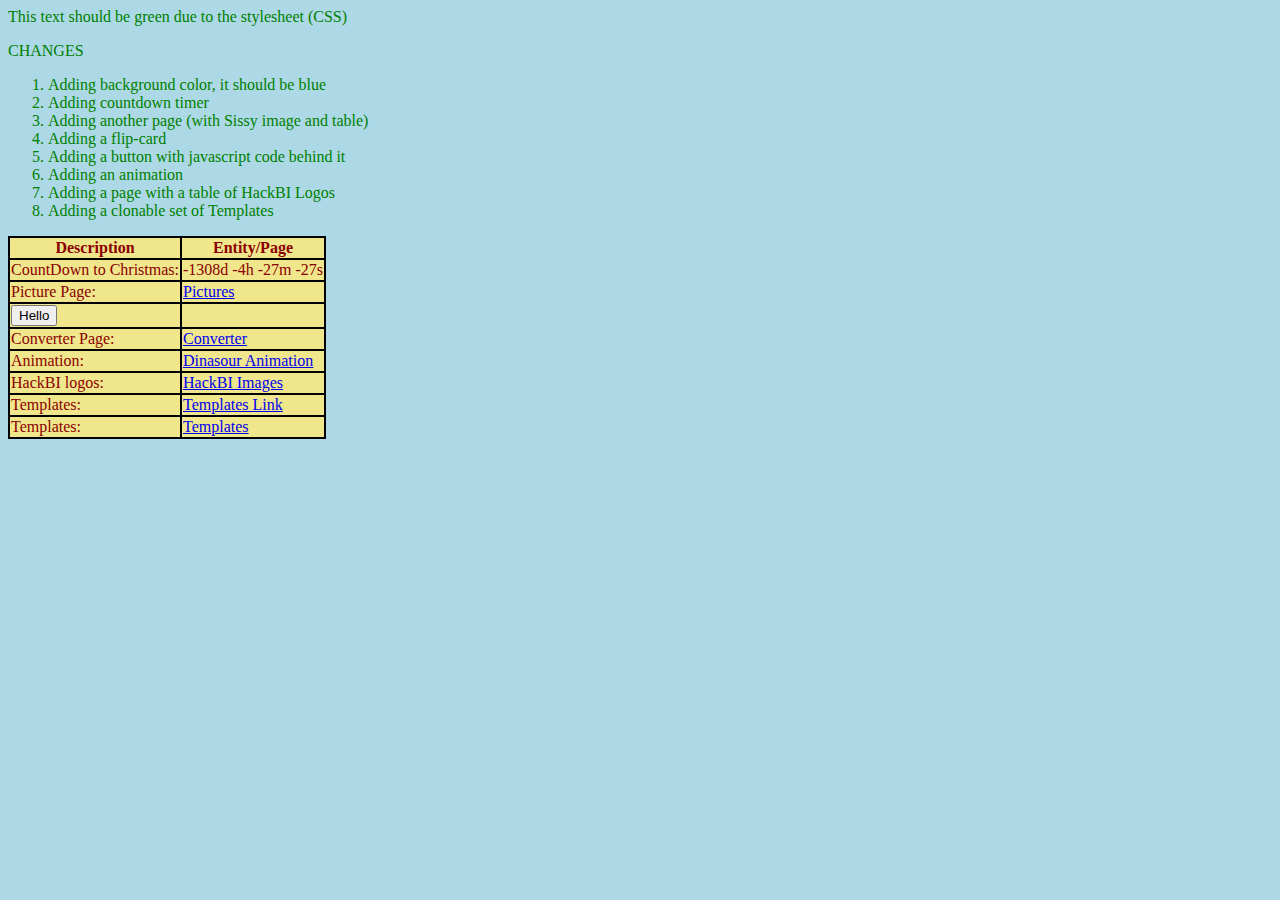
<file: index.html>
<html>

<head>
    <link rel="stylesheet" type="text/css" href="index.css">
</head>

<body>
    <p>This text should be green due to the stylesheet (CSS)</p>
    CHANGES
    <ol>
        <li>Adding background color, it should be blue</li>
        <li>Adding countdown timer</li>
        <li>Adding another page (with Sissy image and table)</li>
        <li>Adding a flip-card</li>
        <li>Adding a button with javascript code behind it</li>
        <li>Adding an animation</li>
        <li>Adding a page with a table of HackBI Logos</li>
        <li>Adding a clonable set of Templates</li>
    </ol>
    <table style="color:darkred">
        <tr>
            <th>
                Description</th>
            <th>Entity/Page</th>

        </tr>
        <tr>
            <td> CountDown to Christmas:</td>
            <td>
                <p id="timer"></p>
            </td>
        </tr>
        <tr>
            <td>Picture Page:</td>
            <td><a href=picture.html>Pictures</a></td>
        </tr>
        <tr>
            <td><button id="hello">Hello</button></td>

        </tr>
        <tr>
            <td>Converter Page:</td>
            <td><a href="converter.html">Converter</a></td>
        </tr>
        <tr>
            <td>Animation:</td>
            <td><a href="dinasour.html">Dinasour Animation</a></td>
        </tr>
        <tr>
            <td>HackBI logos:</td>
            <td><a href="hackbi_images.html">HackBI Images</a></td>
        </tr>
        <tr>
            <td>Templates:</td>
<!--
            <td><a href="C:\Users\kellyt\OneDrive - bishopireton.org\2021-2022\Camp\WebSites\Templates\WebSite Design\index.html">Templates Link</a></td>
-->
            <td><a href="templates\WebSite Design\index.html">Templates Link</a></td>
        </tr>
        <tr>
            <td>Templates:</td>
            <td><a href="https://bishop-ireton-summer-camp.github.io/Templates/">Templates</a></td>
        </tr>
    </table>
    <script type="text/javascript" src="index.js"></script>
</body>

</html>
</file>
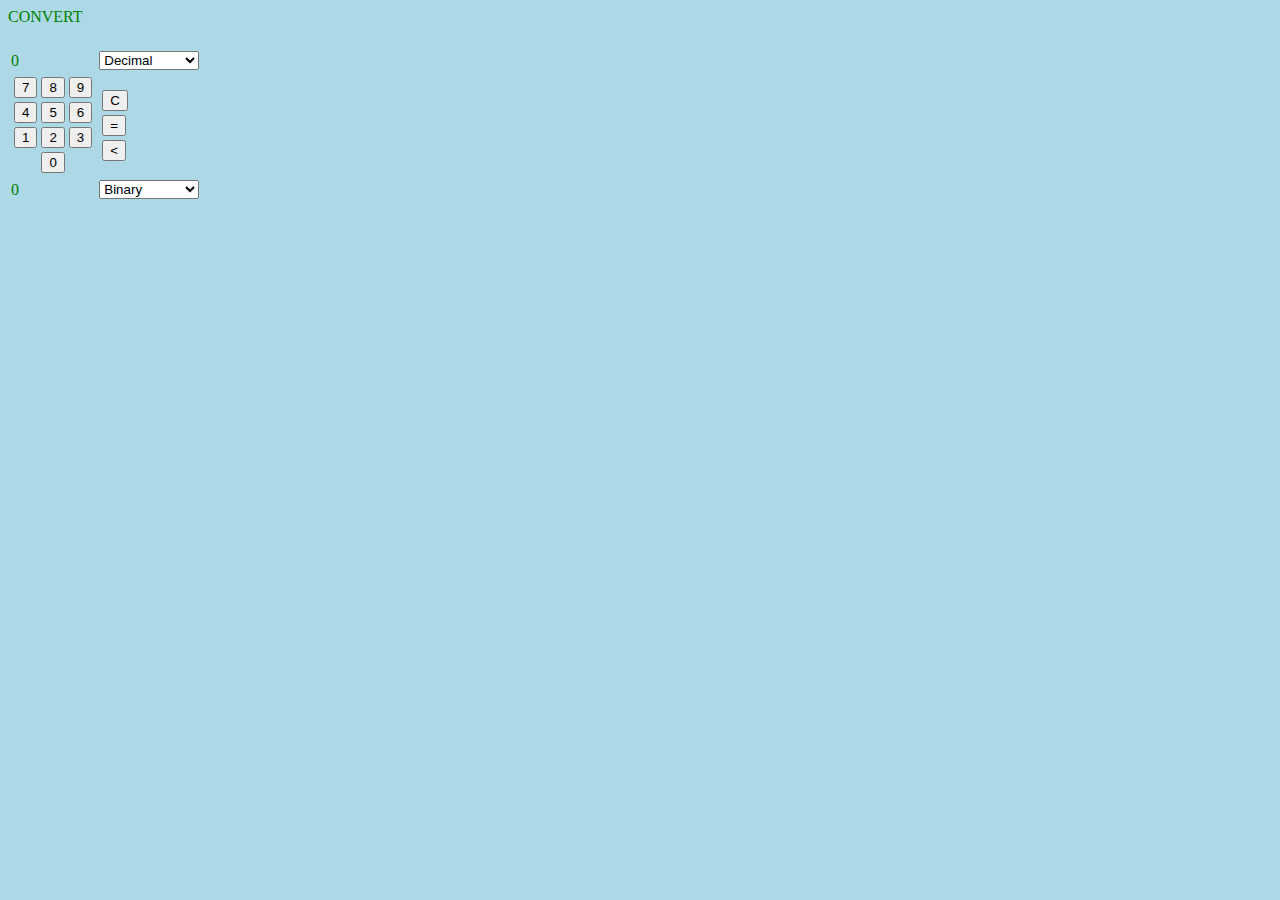
<file: converter.html>
<html>
    <head>
        <link rel="stylesheet" type="text/css" href="converter.css">
    </head>
    <body>
        <table>
            <tr>
                <div id="title">CONVERT</div>
            </tr>
            <tr><br></tr>
            <tr>
                <td><div id="from">0</div></td>
                <td><select name="fromType" id="fromType" onchange="changeFrom.call(this, event)">
                    <option value="decimal">Decimal</option>
                    <option value="binary">Binary</option>
                    <option value="hex">Hexadecimal</option>
                </select></td>
            </tr>
            <tr>
                <td>
                    <table id="decimalButtons">
                        <tr>
                            <td><button id="dec7" type="button" onclick="addDigit(this)">7</button></td>
                            <td><button id="dec8" type="button" onclick="addDigit(this)">8</button></td>
                            <td><button id="dec9" type="button" onclick="addDigit(this)">9</button></td>
                        </tr>
                        <tr>
                            <td><button id="dec4" type="button" onclick="addDigit(this)">4</button></td>
                            <td><button id="dec5" type="button" onclick="addDigit(this)">5</button></td>
                            <td><button id="dec6" type="button" onclick="addDigit(this)">6</button></td>
                        </tr>
                        <tr>    
                            <td><button id="dec1" type="button" onclick="addDigit(this)">1</button></td>
                            <td><button id="dec2" type="button" onclick="addDigit(this)">2</button></td>
                            <td><button id="dec3" type="button" onclick="addDigit(this)">3</button></td>
                        </tr>
                        <tr>
                            <td></td>
                            <td><button id="dec0" type="button" onclick="addDigit(this)">0</button></td>
                            <td></td>
                        </tr>
                    </table>
 
                    <table id="hexadecimalButtons" style="display:none;">
                        <tr>
                            <td><button id="hex0" type="button" onclick="addDigit(this)">0</button></td>
                            <td><button id="hex1" type="button" onclick="addDigit(this)">1</button></td>
                            <td><button id="hex2" type="button" onclick="addDigit(this)">2</button></td>
                            <td><button id="hex3" type="button" onclick="addDigit(this)">3</button></td>
                        </tr>
                        <tr>
                            <td><button id="hex4" type="button" onclick="addDigit(this)">4</button></td>
                            <td><button id="hex5" type="button" onclick="addDigit(this)">5</button></td>
                            <td><button id="hex6" type="button" onclick="addDigit(this)">6</button></td>
                            <td><button id="hex7" type="button" onclick="addDigit(this)">7</button></td>
                        </tr>
                        <tr>    
                            <td><button id="hex8" type="button" onclick="addDigit(this)">8</button></td>
                            <td><button id="hex9" type="button" onclick="addDigit(this)">9</button></td>
                            <td><button id="hexA" type="button" onclick="addDigit(this)">A</button></td>
                            <td><button id="hexB" type="button" onclick="addDigit(this)">B</button></td>
                        </tr>
                        <tr>
                            <td><button id="hexC" type="button" onclick="addDigit(this)">C</button></td>
                            <td><button id="hexD" type="button" onclick="addDigit(this)">D</button></td>
                            <td><button id="hexE" type="button" onclick="addDigit(this)">E</button></td>
                            <td><button id="hexF" type="button" onclick="addDigit(this)">F</button></td>
                        </tr>
                    </table>
 
                    <table id="binaryButtons" style="display:none">
                        <tr>
                            <td><button id="bin0" type="button" onclick="addDigit(this)">0</button></td>
                            <td><button id="bin1" type="button" onclick="addDigit(this)">1</button></td>
                        </tr>
                    </table> 
                </td>
                <td>
                    <table>
                        <tr><td><button id="C" type = "button" onclick="clearFrom(this)">C</button></td></tr>
                        <tr><td><button id="=" type="button" onclick="convert(this)">=</button></td></tr>
                        <tr><td><button id="<" type="button" onclick="backup(this)"><</button></td></tr>
                    </table>
                </td>
            </tr>
            <tr>
                <td><div id="to">0</div></td>
                <td><select name="toType" id="toType">
                    <option value="decimal">Decimal</option>
                    <option value="binary" selected>Binary</option>
                    <option value="hex">Hexadecimal</option>
                </select></td>
            </tr>
        </table>
        <script type="text/javascript" src="converter.js"></script>
    </body>
</html>
</file>
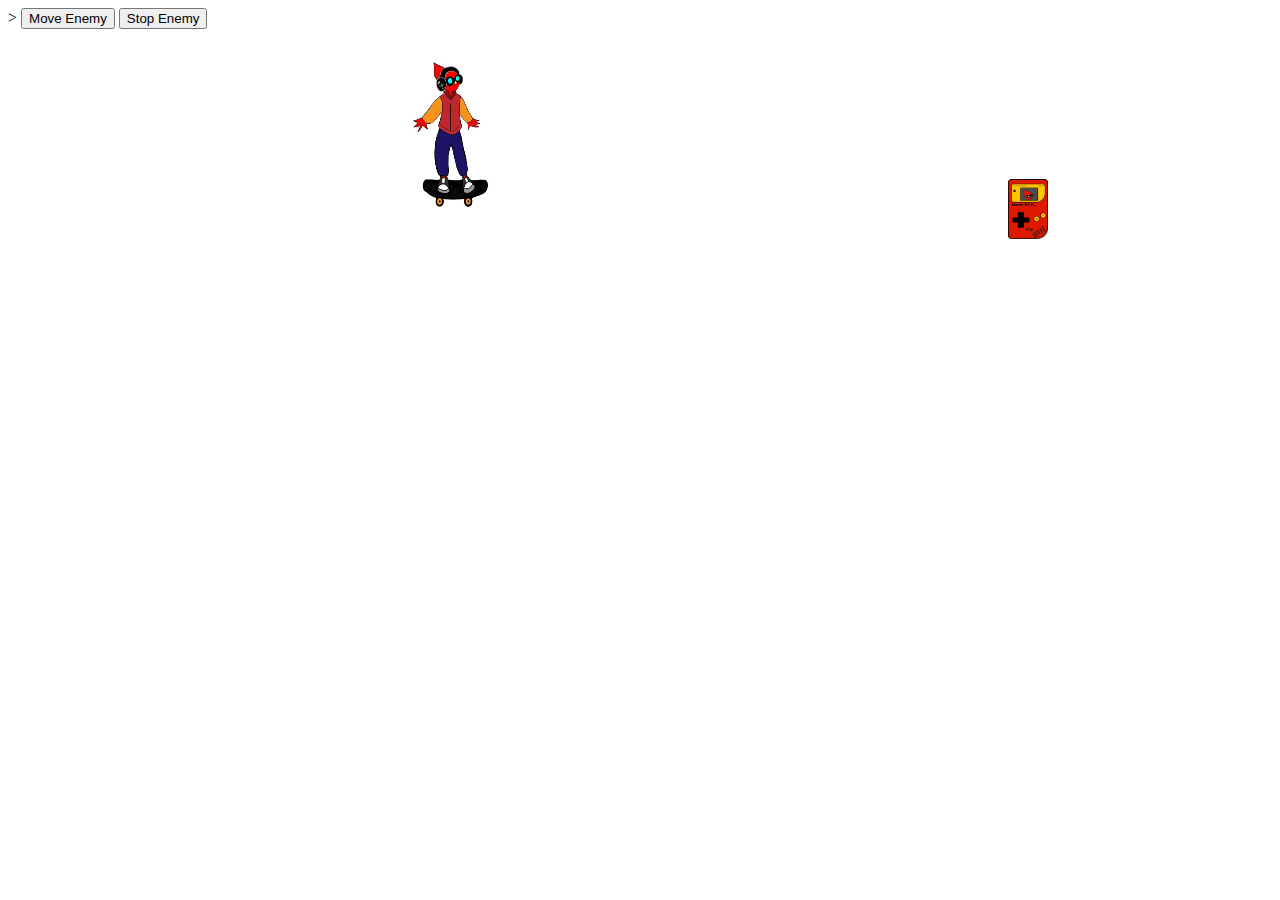
<file: dinasour.html>
<!DOCTYPE html>
<html lang="en">
    <title>The HackBI Dinasour Game</title>
<head>
    <meta name="viewport" content="width=device-width, initial-scale=1" meta charset="utf-8">>
    <link rel="stylesheet" type="text/css" href="dinasour.css">
</head>

<body onload="setup(this)">
 

    <button id="move" type="button" onclick="startMove(this)">Move Enemy</button>
    <button id="stop" type="button" onclick="stopMove(this)">Stop Enemy</button>

    <div id="myPic">
        <img id="enemy" alt="enemy" src="images/gameBoy.jpg" width="40px" height="60px" class="enemy">
        <img id="skater" alt="skater" src="images/skater.jpg" width="100px" height="150px" class="player">
    </div>

    
    <script type="text/javascript" src="dinasour.js"></script>
</body>
</html>
</file>
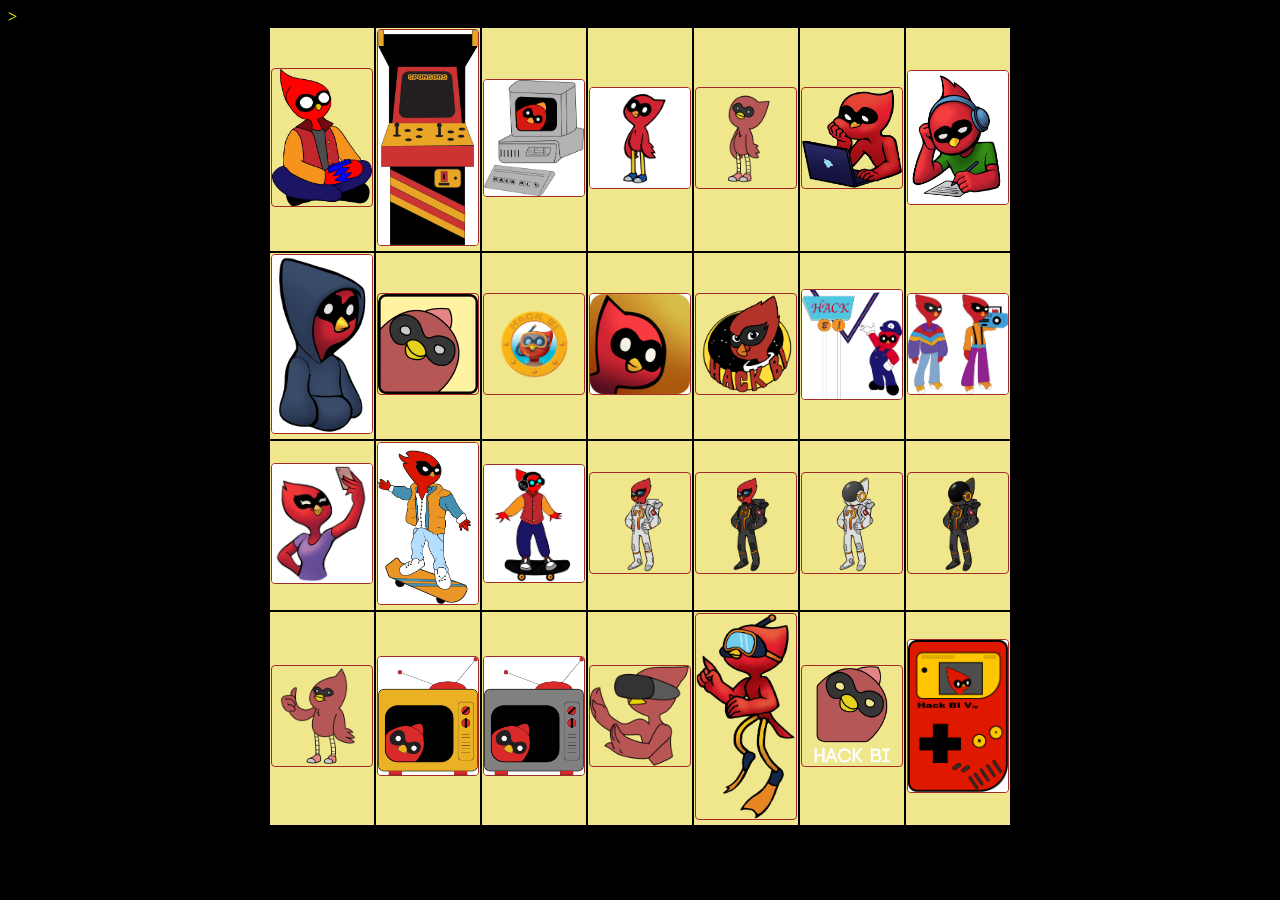
<file: hackbi_images.html>
<!DOCTYPE html>
<html lang="en">
<title>HackBI Images</title>

<head>
    <meta name="viewport" content="width=device-width, initial-scale=1" meta charset="utf-8">>
    <link rel="stylesheet" type="text/css" href="hackbi_images.css">
</head>

<body>
    <table class="center">
        <tr>
            <td><a target="_blank" href="logos/game.png">
                    <img src="logos/game.png" alt="Playing Game"></a></td>
            <td><img src="logos/arcadegame.jpg" alt="Arcade Game"></td>
            <td><img src="logos/computer.jpg" alt="Computer"></td>
            <td><img src="logos/dweeb updated.jpeg" alt="Dweeb Updated"></td>
            <td><img src="logos/dweeb.png" alt="Dweeb"></td>
            <td><img src="logos/hacking.png" alt="Computer Work"></td>
            <td><img src="logos/homework.jpeg" alt="Homework"></td>
        </tr>
        <tr>
            <td><a target="_blank" href="logos/hoodie.jpeg">
                    <img src="logos/hoodie.jpeg" alt="Playing Game"></a></td>
            <td><img src="logos/logo1.png" alt="Inaugural"></td>
            <td><img src="logos/logo2.png" alt="Environment"></td>
            <td><img src="logos/logo3.jpeg" alt="Teen Issues"></td>
            <td><img src="logos/logo4.PNG" alt="Space"></td>
            <td><img src="logos/mario.jpg" alt="Mario"></td>
            <td><img src="logos/retro.jpg" alt="Retro"></td>
        </tr>
        <tr>
            <td><a target="_blank" href="logos/selfie.jpeg">
                    <img src="logos/selfie.jpeg" alt="Selfie"></a></td>
            <td><img src="logos/skateboarder.jpg" alt="Skateboarder"></td>
            <td><img src="logos/skateboarder2.jpg" alt="Skateboarder2"></td>
            <td><img src="logos/space1.PNG" alt="Space 1"></td>
            <td><img src="logos/space2.PNG" alt="Space 2"></td>
            <td><img src="logos/space3.PNG" alt="Space 3"></td>
            <td><img src="logos/space4.PNG" alt="Space 4"></td>
        </tr>
        <tr>
            <td><a target="_blank" href="logos/thumbsup.png">
                    <img src="logos/thumbsup.png" alt="Thumbs Up"></a></td>
            <td><img src="logos/tv.jpg" alt="TV"></td>
            <td><img src="logos/tvgray.jpg" alt="Gray TV"></td>
            <td><img src="logos/virtual.png" alt="Virtual Reality"></td>
            <td><img src="logos/snorkel.png" alt="Snorkeler"></td>
            <td><img src="logos/logo1 simple.png" alt="Logo 1 Simple"></td>
            <td><img src="logos/gameboy.jpg" alt="Game Boy"></td>
        </tr>
    </table>
</body>
</file>
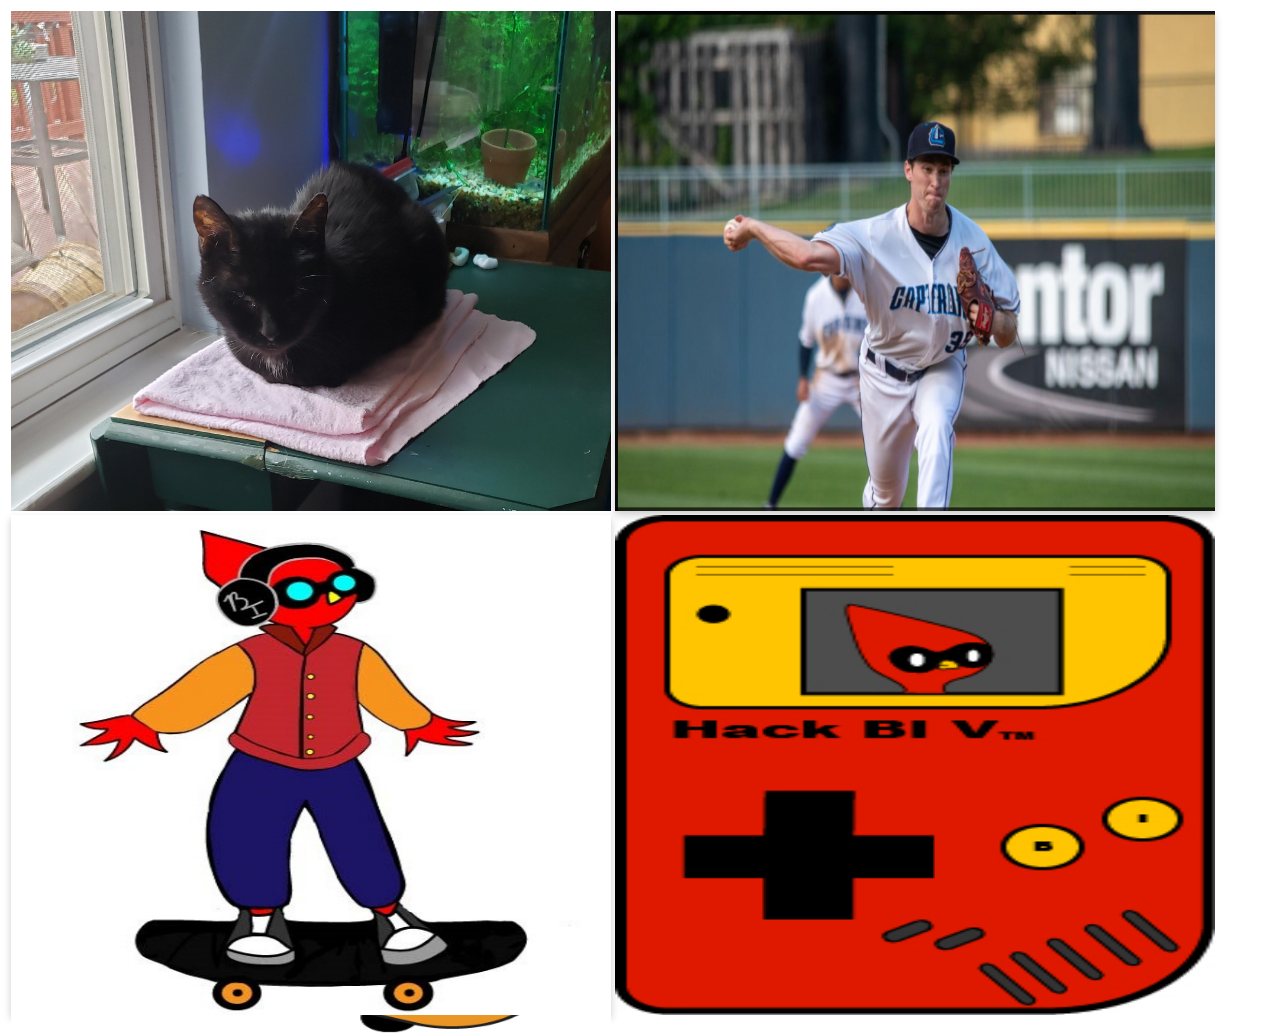
<file: picture.html>
<html>

<head>
    <link rel="stylesheet" type="text/css" href="picture.css">
</head>

<body>
    <table>
        <tr>
            <td>
                <img src="images/sissy001.jpg" alt="Sissy on stack of paper" width="600" height="500">
            </td>
            <td>
                <div class="flip-card">
                    <div class="flip-card-inner">
                        <div class="flip-card-front">
                            <img src="images/kevin001.png" alt="Kevin Pitching High A"
                                style="width:600px;height:500px;">
                        </div>
                        <div class="flip-card-back">
                            <img src="images/sissy001.jpg" alt="Sissy on stack of paper" width="600" height="500">
                        </div>
                    </div>
                </div>
            </td>
        </tr>
        <tr>
            <td>
                <div class="flip-card">
                    <div class="flip-card-inner">
                        <div class="flip-card-front">
                            <img src="images/skater.jpg" alt="skater" width="600" height="500">
                        </div>
                        <div class>="flip-card-back">
                            <img src="images/skater2.jpg" alt="skater2" width="600" height="500">
                        </div>
                    </div>
                </div>
            </td>
            <td>
                <img src="images/gameBoy.jpg" alt="game boy" width="600" height="500">
            </td>
        </tr>
    </table>
</body>

</html>
</file>
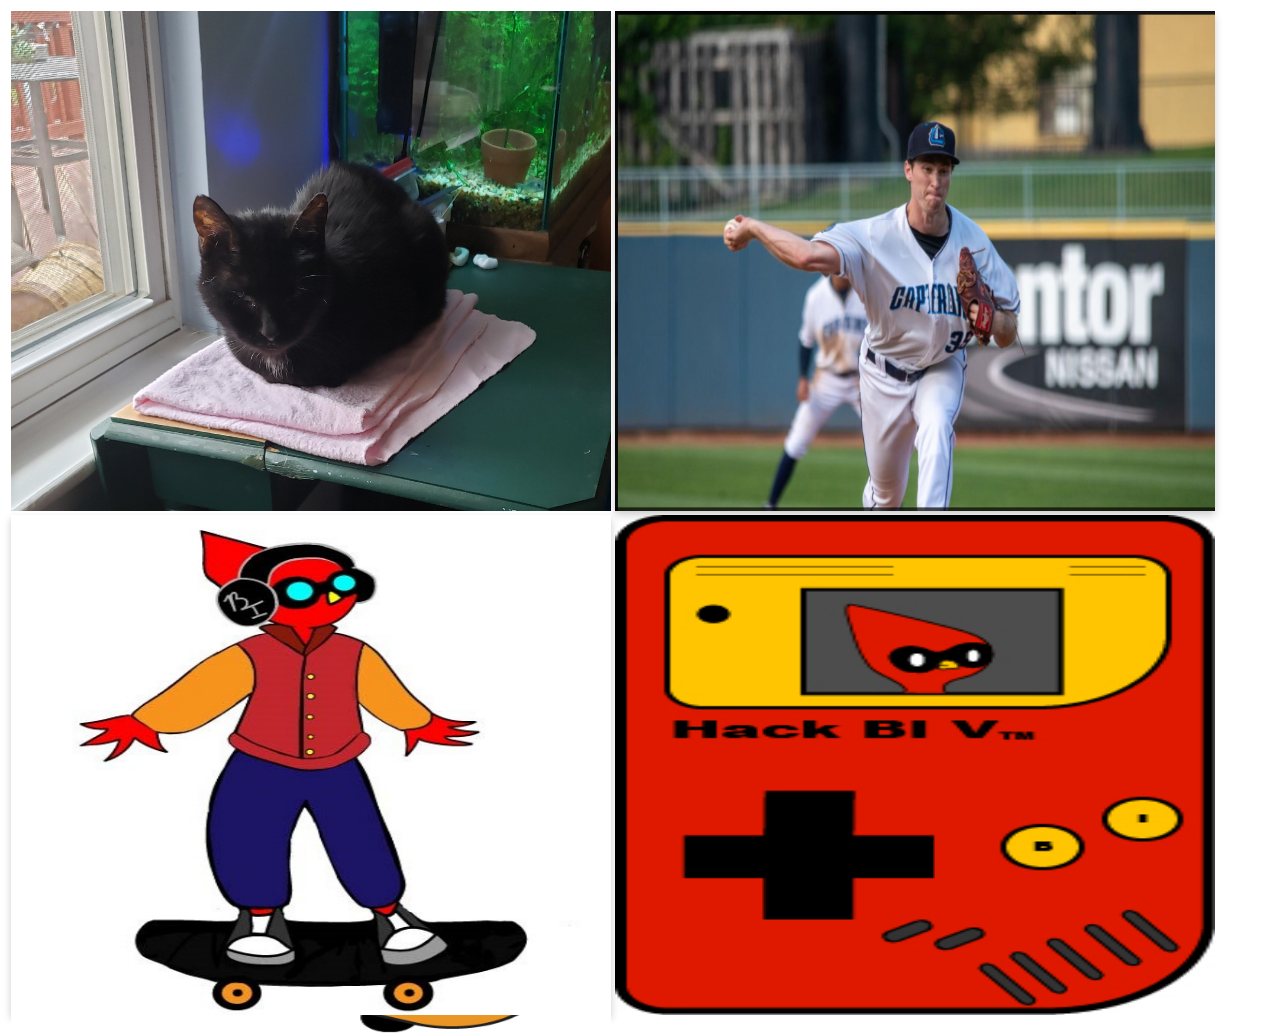
<file: sissy.html>
<html>

<head>
    <link rel="stylesheet" type="text/css" href="sissy.css">
</head>

<body>
    <table>
        <tr>
            <td>
                <img src="images/sissy001.jpg" alt="Sissy on stack of paper" width="600" height="500">
            </td>
            <td>
                <div class="flip-card">
                    <div class="flip-card-inner">
                        <div class="flip-card-front">
                            <img src="images/kevin001.png" alt="Kevin Pitching High A"
                                style="width:600px;height:500px;">
                        </div>
                        <div class="flip-card-back">
                            <img src="images/sissy001.jpg" alt="Sissy on stack of paper" width="600" height="500">
                        </div>
                    </div>
                </div>
            </td>
        </tr>
        <tr>
            <td>
                <div class="flip-card">
                    <div class="flip-card-inner">
                        <div class="flip-card-front">
                            <img src="images/skater.jpg" alt="skater" width="600" height="500">
                        </div>
                        <div class>="flip-card-back">
                            <img src="images/skater2.jpg" alt="skater2" width="600" height="500">
                        </div>
                    </div>
                </div>
            </td>
            <td>
                <img src="images/gameBoy.jpg" alt="game boy" width="600" height="500">
            </td>
        </tr>
    </table>
</body>

</html>
</file>
<file: index.css>
html, body {
    color: green;
    background-color: lightblue;   
}

.flip-card {
    background-color: transparent;
    width: 600px;
    height: 500px;
    perspective: 1000px;
}

.flip-card-inner {
    background-color: transparent;
    width: 100%;
    height: 100%;
    text-align: center;
    transition: transform 0.6s;
    transform-style: preserve-3d;
    box-shadow: 0 4px 8px 0 rgba(0,0,0,0.2);
}

.flip-card:hover .flip-card-inner {
    transform: rotateY(180deg);
}

.flip-card-front, .flip-card-back {
    position: absolute;
    width: 100%;
    height: 100%;
    -webkit-backface-visibility: hidden;
    backface-visibility: hidden;
}

.flip-card-front {
    background-color: #bbb;
    color: black;
}

.flip-card-back {
    background-color: #2980b9;
    color: white;
    transform: rotateY(180deg);
}

table, th, td {
    background-color: khaki;
    border: 2px solid black;
    border-collapse: collapse;
}
</file>
<file: converter.css>
html, body {
    color: green;
    background-color: lightblue;   
}
</file>
<file: dinasour.css>
img.enemy {
    position: relative;
    left: 1000px;
    top: 60px;
}
img.player {
    position: relative;
    left:350px;
    top:0px;
}
</file>
<file: hackbi_images.css>
img {
    border: 1px solid brown;
    border-radius: 4px;
    padding: 5 px;
    width: 100px;
}
img:hover {
    box-shadow: 0 0 2px 1px rgba(0, 140, 186, 0.5);
}

html, body {
    color: yellow;
    background-color: black;   
}

.flip-card {
    background-color: transparent;
    width: 600px;
    height: 500px;
    perspective: 1000px;
}

.flip-card-inner {
    background-color: transparent;
    width: 100%;
    height: 100%;
    text-align: center;
    transition: transform 0.6s;
    transform-style: preserve-3d;
    box-shadow: 0 4px 8px 0 rgba(0,0,0,0.2);
}

.flip-card:hover .flip-card-inner {
    transform: rotateY(180deg);
}

.flip-card-front, .flip-card-back {
    position: absolute;
    width: 100%;
    height: 100%;
    -webkit-backface-visibility: hidden;
    backface-visibility: hidden;
}

.flip-card-front {
    background-color: #bbb;
    color: black;
}

.flip-card-back {
    background-color: #2980b9;
    color: white;
    transform: rotateY(180deg);
}

table, th, td {
    background-color: khaki;
    border: 2px solid black;
    border-collapse: collapse;
}

.center {
    margin-left: auto;
    margin-right: auto;
}
</file>
<file: picture.css>
.flip-card {
    background-color: transparent;
    width: 600px;
    height: 500px;
    perspective: 1000px;
}

.flip-card-inner {
    background-color: transparent;
    width: 100%;
    height: 100%;
    text-align: center;
    transition: transform 0.6s;
    transform-style: preserve-3d;
    box-shadow: 0 4px 8px 0 rgba(0,0,0,0.2);
}

.flip-card:hover .flip-card-inner {
    transform: rotateY(180deg);
}

.flip-card-front, .flip-card-back {
    position: absolute;
    width: 100%;
    height: 100%;
    -webkit-backface-visibility: hidden;
    backface-visibility: hidden;
}

.flip-card-front {
    background-color: #bbb;
    color: black;
}

.flip-card-back {
    background-color: #2980b9;
    color: white;
    transform: rotateY(180deg);
}
</file>
<file: sissy.css>
.flip-card {
    background-color: transparent;
    width: 600px;
    height: 500px;
    perspective: 1000px;
}

.flip-card-inner {
    background-color: transparent;
    width: 100%;
    height: 100%;
    text-align: center;
    transition: transform 0.6s;
    transform-style: preserve-3d;
    box-shadow: 0 4px 8px 0 rgba(0,0,0,0.2);
}

.flip-card:hover .flip-card-inner {
    transform: rotateY(180deg);
}

.flip-card-front, .flip-card-back {
    position: absolute;
    width: 100%;
    height: 100%;
    -webkit-backface-visibility: hidden;
    backface-visibility: hidden;
}

.flip-card-front {
    background-color: #bbb;
    color: black;
}

.flip-card-back {
    background-color: #2980b9;
    color: white;
    transform: rotateY(180deg);
}
</file>
